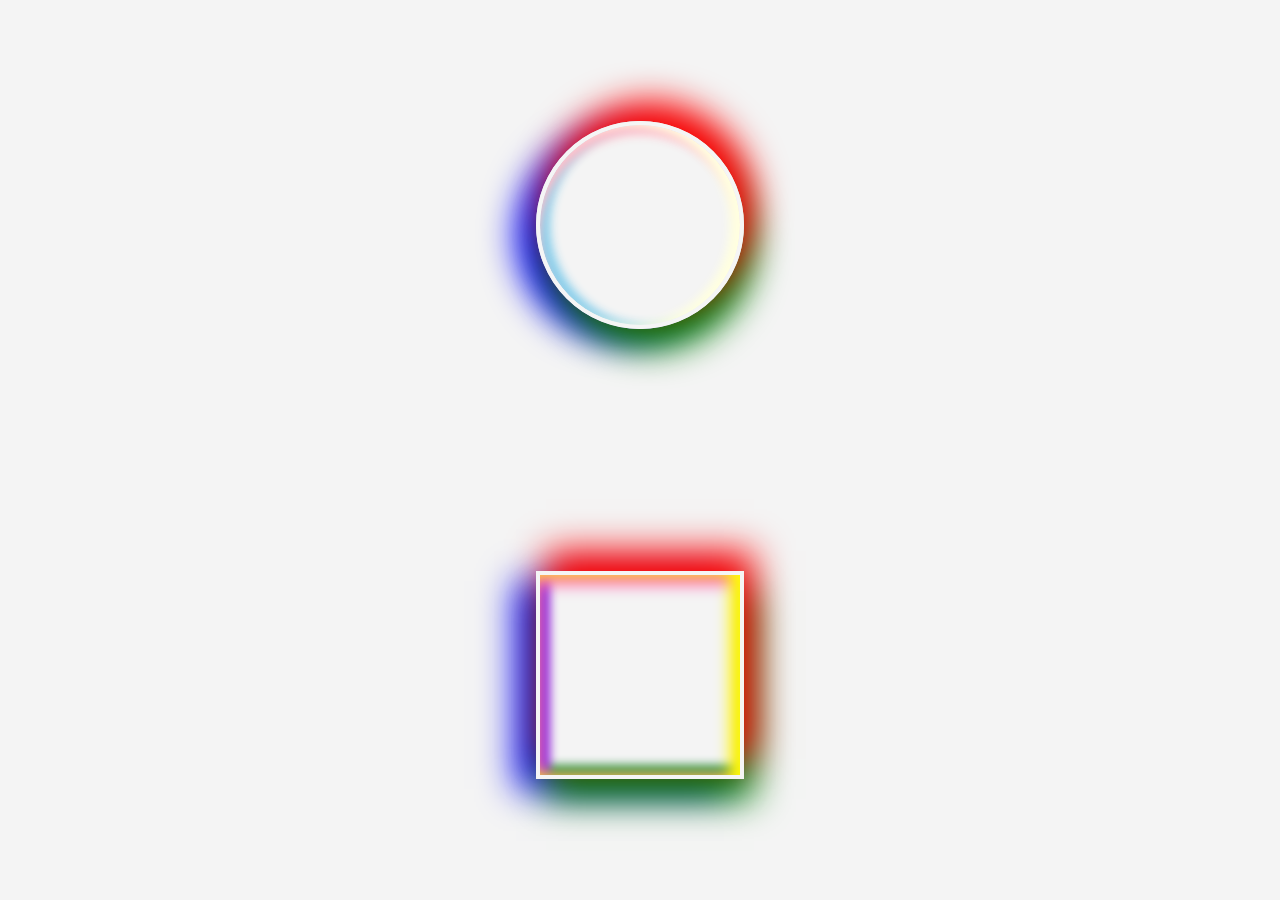
<file: animated shape/index.html>
<!DOCTYPE html>
<html lang="en">
<head>
<meta charset = "UTF-8">
<meta http-equiv="X-UA-Compatible" content="IE=edge">
<meta name="viewpoint" content="width=device-width,initial-scale=1.0">
<title> Shape </title>
<link rel="stylesheet" type="text/css" href="style.css">
</head>


<body>
	<div class = "shape1">

	</div>
	<div class="shape2">
		
	</div>

</body>
</html>
</file>
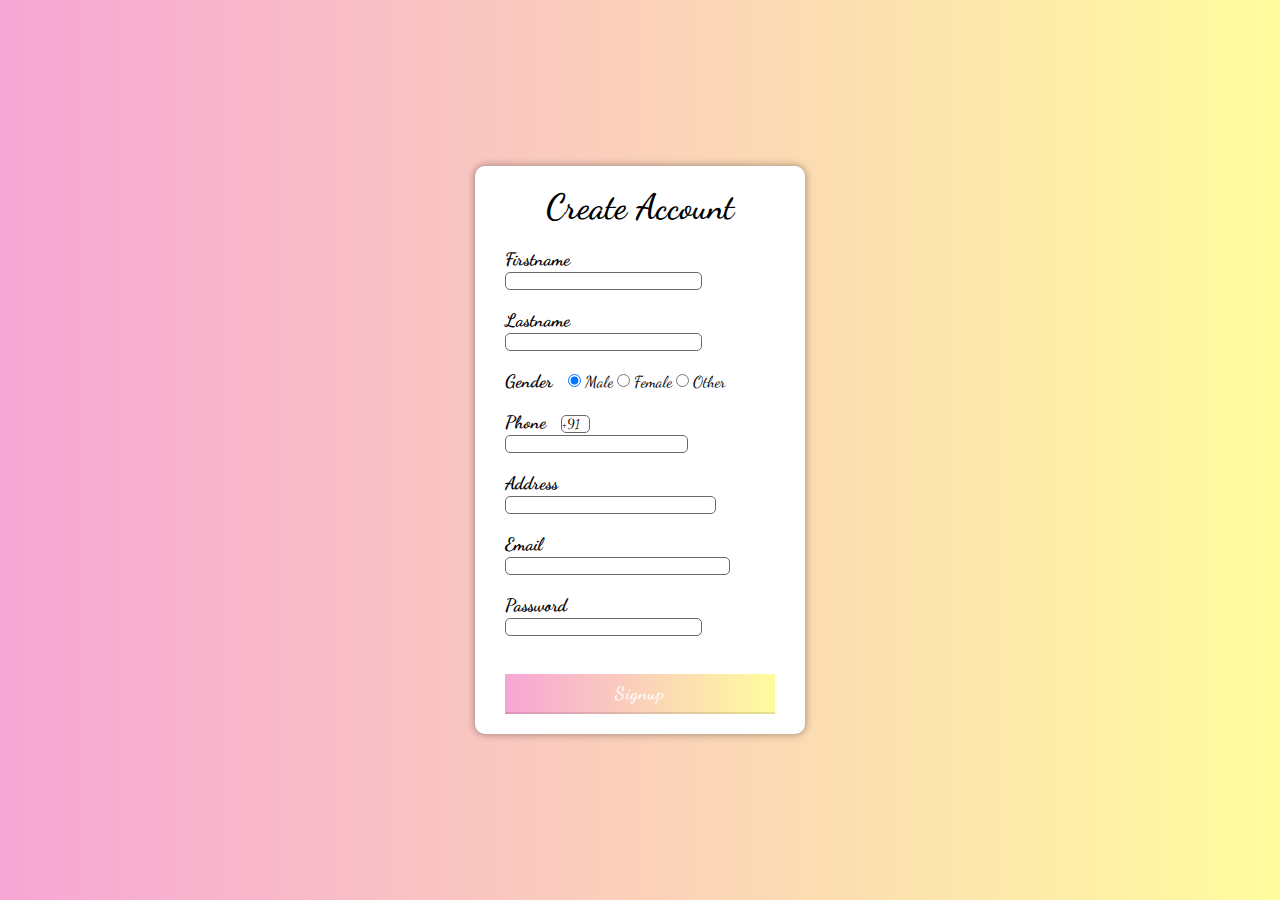
<file: form/index.html>
<!DOCTYPE html>
<html lang="en">
<head>
<meta charset="utf-8">
<meta name="viewport" content="width=device-width, initial-scale=1">
<link rel="stylesheet" type="text/css" href="style.css">
<link href="https://cdn.jsdelivr.net/npm/bootstrap@5.0.1/dist/css/bootstrap.min.css" rel="stylesheet" integrity="sha384-+0n0xVW2eSR5OomGNYDnhzAbDsOXxcvSN1TPprVMTNDbiYZCxYbOOl7+AMvyTG2x" crossorigin="anonymous">
<link rel="preconnect" href="https://fonts.googleapis.com">
<link rel="preconnect" href="https://fonts.gstatic.com" crossorigin>
<link href="https://fonts.googleapis.com/css2?family=Dancing+Script:wght@500&display=swap" rel="stylesheet">


</head>


<body>
<div class="center">
<div class="container">

  <div class="text"> Create Account </div>
      <form method="post" action="submit.php">

        <div>
          <div class="data">
            <label> Firstname </label>
            <input type="text" name="firstname" size="26" required />
          </div>
          <br>

          <div class="data">
            <label> Lastname </label>
            <input type="text" name="lastname" size="26" required />   <br><br>
          </div>


        <div class="gen">
          <label>Gender </label>
          <input type="radio" value="Male" name="gender" checked > Male
          <input type="radio" value="Female" name="gender"> Female
          <input type="radio" value="Other" name="gender"> Other  <br>
        </div>

        <br>
        <div class="ph">
          <label>Phone </label>
          <input type="tel" name="country code"   value="+91" size="2"/>
          <input type="tel" name="phone" size="24" pattern="[0-9]{10}" maxlength="10" required>
          <br><br>
        </div>

        <div class="data">
          <label> Address </label>
          <input type="text" size ="28" name="address" required>
        </input><br><br>
        </div>

        <div class="data">
          <label for="email">Email </label>
          <input type="email"  size="30" name="email" required> <br> <br>
        </div>

        <div class="data">
          <label for="psw">Password </label>
          <input type="password" size="26" name="psw" minlength="8" maxlength="12" required>
        </div>
        <br><br>

        <input type="submit" value="Signup"></button>


      </div>
    </form>
  </div>
</div>

<script src="https://cdn.jsdelivr.net/npm/bootstrap@5.0.1/dist/js/bootstrap.bundle.min.js" integrity="sha384-gtEjrD/SeCtmISkJkNUaaKMoLD0//ElJ19smozuHV6z3Iehds+3Ulb9Bn9Plx0x4" crossorigin="anonymous"></script>
</body>
</html>
</file>
<file: animated shape/style.css>
*{
	padding:0;
	margin: 0;
}

body{
	display: grid;
	justify-content: center;
	align-items: center;
	min-height: 100vh;
	background: #f4f4f4;
}
.shape1{
	position: relative;
	height: 200px;
	width: 200px;
	border-radius: 50%;
	border: 4px solid whitesmoke;
	box-shadow: 10px -20px 35px red,10px 20px 35px green,-20px 10px 35px blue,inset -10px 0px 10px lightyellow,inset 0px 10px 10px pink,inset 10px 0px 10px skyblue ;
	animation: animate 0.5s linear infinite; 

}

.shape2{
	justify-content: right;
	align-items: center;
	position: relative;
	height: 200px;
	width: 200px;
	border: 4px solid whitesmoke;
	box-shadow: 10px -20px 35px red,10px 20px 35px green,-20px 10px 35px blue,inset -10px 0px 15px yellow,inset 0px 10px 15px hotpink,inset 10px 0px 10px blueviolet,inset 0px -10px 10px seagreen ;
	animation: animate 0.5s linear infinite;
}
@keyframes animate{
	0%{
		transform: rotate(0deg);
	}
	100%{
		transform: rotate(360deg);
	}
}
</file>
<file: form/style.css>
*{
  margin: 0;
  padding: 0;
  outline: none;
  box-sizing: border-box;
  font-family: 'Dancing Script', cursive;

}

body{
  height: 100vh;
  background: linear-gradient(to right, #f7a6d5 0%, #fffc9e 100%);
}


.container{
  position: absolute;
  top: 50%;
  left: 50%;
  transform: translate(-50%, -50%);

}
.container{
  background: white;
  width: 330px!important;
  padding: 20px;
  padding-left: 30px!important;
  padding-right : 30px!important;
  border-radius: 10px;
  box-shadow: 0 0 8px rgba(0,0,0,0.4);

}
.container .text{
  font-size: 35px;
  font-weight: 600;
  text-align: center;
  margin-bottom: 20px;
}
.container .text:hover{
  background: -webkit-linear-gradient( #f7a6d5, #fffc9e);
  -webkit-background-clip: text;
  -webkit-text-fill-color: transparent;
}


form .data label{
  font-size: 18px;
  font-weight: bold;
  padding-right : 10px;
}

form .ph label,.gen label{
  font-size: 18px;
  font-weight: bold;
  padding-right : 10px;
}


form .data input, textarea{
  border: 1px solid dimgrey;

  border-radius: 5px;
}
form .ph input{
  border: 1px solid dimgrey;
  border-radius: 5px;
}

form .data input:focus{
  box-shadow:0px 0px 10px lightpink;
  border: 0.5px solid grey;
  color: grey;
}
form .ph input:focus{
  box-shadow:0px 0px 10px lightpink;
  border: 0.5px solid grey;
  color: grey;
}

form .ph input:hover{
  box-shadow:0px 0px 10px lightpink;
  border: 0.5px solid grey;
  color: grey;
}
form .gen input:hover{
box-shadow:0px 0px 10px lightpink;
border: 0.5px solid grey;
color: grey;
}
form .data input:hover{
  box-shadow:0px 0px 10px lightpink;
  border: 0.5px solid grey;
  color: grey;
}


form input[type="submit"]{
  width: 100%;
  height: 40px;
  color: #fff;
  background: linear-gradient(to right, #f7a6d5 0%, #fffc9e 100%);
  border: none;
  font-size: 18px;
  font-weight: 500;
  padding: 0;
  /*text-transform: uppercase;*/
  letter-spacing: 1px;
  cursor: pointer;
  border-bottom: 2px solid rgba(0,0,0,0.1);
  transition: all 0.4s;

}
form input[type="submit"]:hover{
  box-shadow:0px 0px 20px lightpink;
  left:0;
  font-weight: bold;
}
</file>
